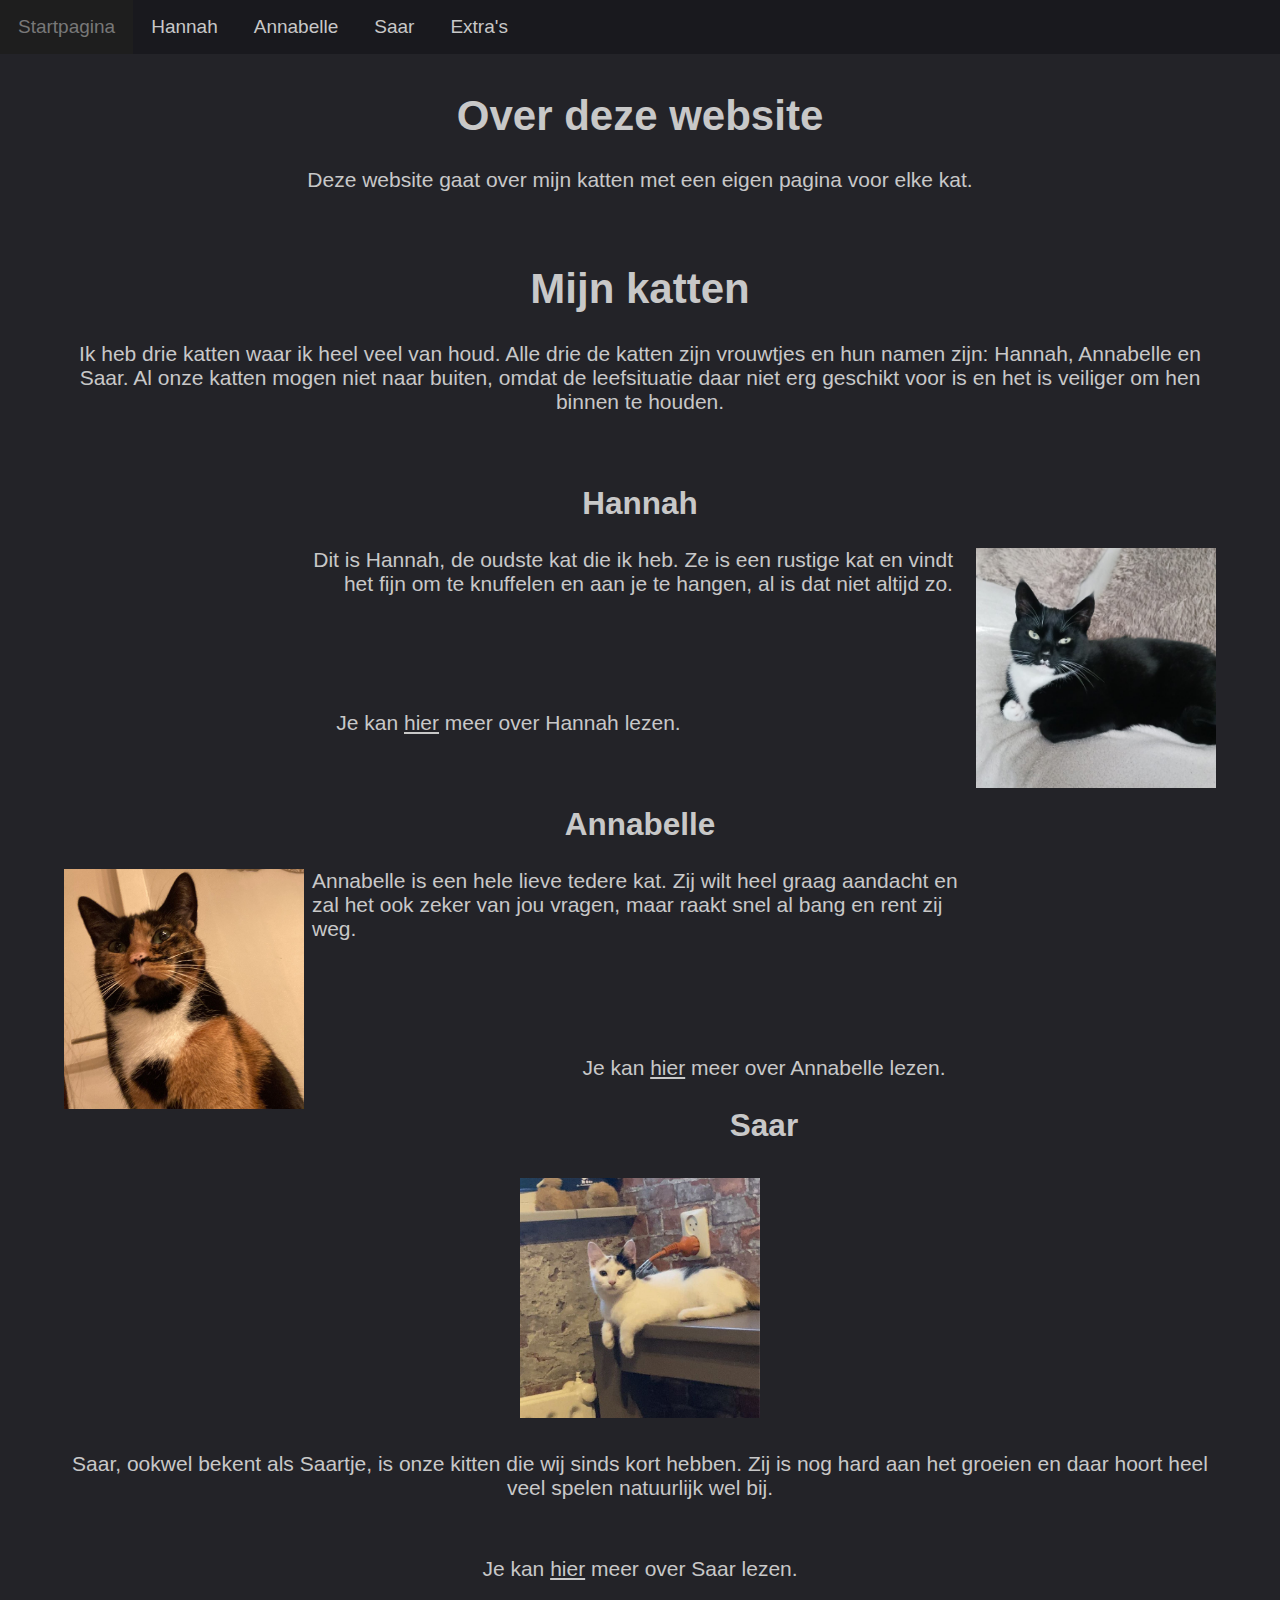
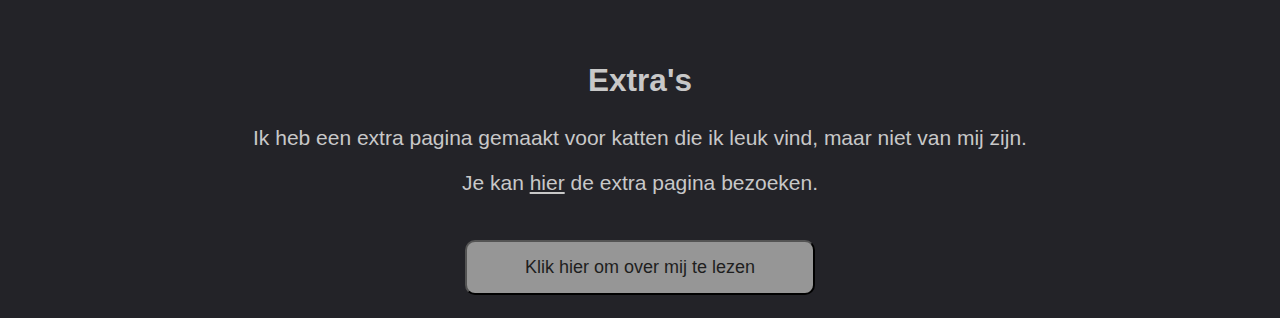
<file: index.html>
<!DOCTYPE html>
<html>
  <head>
    <title>Katten Homepagina</title>
    <link rel="stylesheet" type="text/css" href="global.css">
		<link rel="stylesheet" type="text/css" href="index.css">
    <link rel="icon" type="image/x-icon" href="favicon.ico">
    <!-- https://openclipart.org/detail/166759/cat-face-outline -->
  </head>
  <body>
    <main>
      <nav class="navbar">
        <a class="selected">Startpagina</a>
        <a href="hannah.html">Hannah</a>
        <a href="annabelle.html">Annabelle</a>
        <a href="saar.html">Saar</a>
        <a href="extras.html">Extra's</a>
      </nav>

      <article class="indexArticle">
        <div class="aboutSite">
          <h1>Over deze website</h1>
          <p>
            Deze website gaat over mijn katten met een eigen pagina voor elke
            kat.
          </p>
        </div>
        <br>
        <div class="aboutCats">
          <h1>Mijn katten</h1>
          <p>
            Ik heb drie katten waar ik heel veel van houd. Alle drie de katten
            zijn vrouwtjes en hun namen zijn: Hannah, Annabelle en Saar. Al onze
            katten mogen niet naar buiten, omdat de leefsituatie daar niet erg
            geschikt voor is en het is veiliger om hen binnen te houden.
          </p>
          <br />
          <div class="aboutHannah">
            <h2>Hannah</h2>
            <img id="imageHannah" src="img_Hannah_1.jpg" alt="Afbeelding van Hannah.">
            <p id="textImageHannah">
              Dit is Hannah, de oudste kat die ik heb. Ze is een rustige kat en
              vindt het fijn om te knuffelen en aan je te hangen, al is dat niet altijd zo.
            </p>
            <p>Je kan <a href="hannah.html">hier</a> meer over Hannah lezen.</p>
          </div>
          <br>
          <div class="aboutAnnabelle">
            <h2>Annabelle</h2>
			      <img id="imageAnnabelle" src="img_Annabelle_1.jpg" alt="Afbeelding van Annabelle.">
            <p id="textImageAnnabelle">
              Annabelle is een hele lieve tedere kat. Zij wilt heel graag aandacht en zal het ook zeker van jou vragen, maar raakt snel al bang en rent zij weg.
            </p>
            <p>Je kan <a href="annabelle.html">hier</a> meer over Annabelle lezen.</p>
          </div>
          <div class="aboutSaar">
            <h2>Saar</h2>
            <img id="imageSaar" src="img_Saar_1.jpg" alt="Afbeelding van Saar.">
            <p id="textImageSaar">
              Saar, ookwel bekent als Saartje, is onze kitten die wij sinds kort hebben. Zij is nog hard aan het groeien en daar hoort heel veel spelen natuurlijk wel bij.
            </p>
            <p>Je kan <a href="saar.html">hier</a> meer over Saar lezen.</p>
          </div>
        </div>
        <br>
      </article>
    </main>
    <footer class="indexFooter">
      <div id="aboutExtras">
        <h2>Extra's</h2>
        <p>Ik heb een extra pagina gemaakt voor katten die ik leuk vind, maar niet van mij zijn.</p>
        <p>Je kan <a href="extras.html">hier</a> de extra pagina bezoeken.</p>
        <br>
      </div>
      <button type="button" onclick="toggleAboutMe()" id="buttonAboutMe">
        Klik hier om over mij te lezen
      </button>
      <div id="container-AboutMe">
        <h1>Over mij</h1>
        <p id="aboutMe">
          Mijn naam is Rogier en ik ben %% jaar oud.
          Ik heb gekozen om mijn website over mijn katten te houden, 
          omdat ik heel veel van katten houd en vooral van mijn eigen katten.
        </p>
      </div>
    </footer>

    <script src="index.js"></script>
    <noscript>JavaScript wordt niet ondersteund door uw browser.</noscript>
  </body>
</html>
</file>
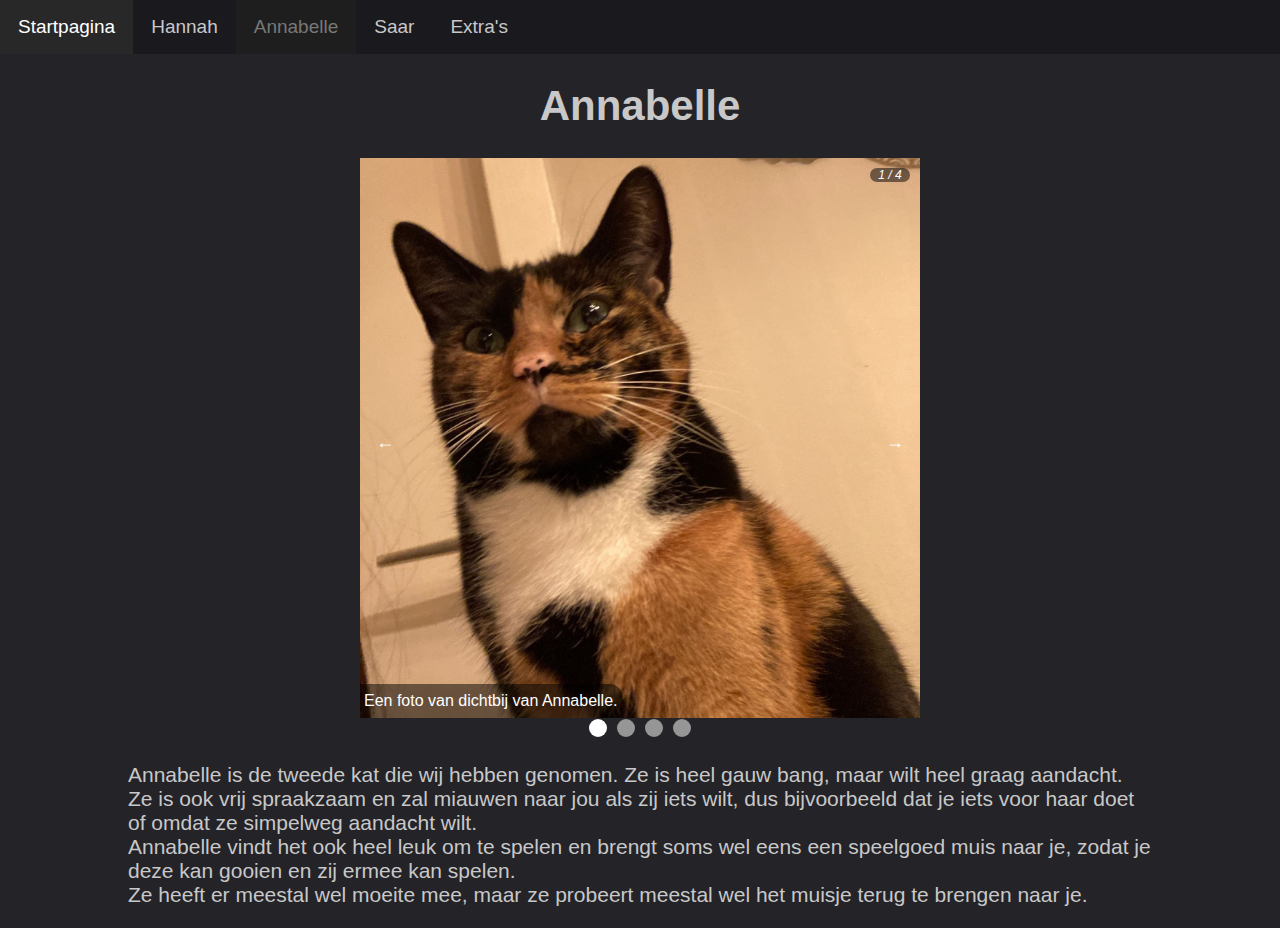
<file: annabelle.html>
<!DOCTYPE html>
<html>
	<head>
		<title>Kat - Annabelle</title>
		<link rel="stylesheet" type="text/css" href="global.css">
		<link rel="stylesheet" type="text/css" href="catPage.css">
		<link rel="icon" type="image/x-icon" href="favicon.ico">
		<!-- https://openclipart.org/detail/166759/cat-face-outline -->
	</head>
	<body>
		<main>
			<div class="navbar">
				<a href="index.html">Startpagina</a>
				<a href="hannah.html">Hannah</a>
				<a class="selected">Annabelle</a>
				<a href="saar.html">Saar</a>
				<a href="extras.html">Extra's</a>
			</div>

			<h1>Annabelle</h1>

			<div class="imageHolder">
				<div class="slide">
					<div id="numberText">1 / 4</div>
					<img src="img_Annabelle_1.jpg" alt="Afbeelding van Annabelle.">
					<div id="imageText">Een foto van dichtbij van Annabelle.</div>
				</div>

				<div class="slide">
					<div id="numberText">2 / 4</div>
					<img src="img_Annabelle_2.jpg" alt="Afbeelding van Annabelle.">
					<div id="imageText">Annabelle die in de camera kijkt.</div>
				</div>

				<div class="slide">
					<div id="numberText">3 / 4</div>
					<img src="img_Annabelle_3.jpg" alt="Afbeelding van Annabelle.">
					<div id="imageText">Annabelle zit op de stoel, terwijl Hannah naar haar kijkt.</div>
				</div>

				<div class="slide">
					<div id="numberText">4 / 4</div>
					<img src="img_Annabelle_4.jpg" alt="Afbeelding van Annabelle.">
					<div id="imageText">Annabelle ligt op mijn schoot en kijkt naar het broodje in mijn hand.</div>
				</div>

				<a id="prevImage" onclick="showSlide(slideIndex-=1)">←</a>
				<a id="nextImage" onclick="showSlide(slideIndex+=1)">→</a>
			</div>

			<div>
				<span class="imageDot" onclick="showSlide(slideIndex = 1)"></span>
				<span class="imageDot" onclick="showSlide(slideIndex = 2)"></span>
				<span class="imageDot" onclick="showSlide(slideIndex = 3)"></span>
				<span class="imageDot" onclick="showSlide(slideIndex = 4)"></span>
			</div>
			
			<p>
				Annabelle is de tweede kat die wij hebben genomen. Ze is heel gauw bang, maar wilt heel graag aandacht.<br>
				Ze is ook vrij spraakzaam en zal miauwen naar jou als zij iets wilt,
				dus bijvoorbeeld dat je iets voor haar doet of omdat ze simpelweg aandacht wilt.<br>
				Annabelle vindt het ook heel leuk om te spelen en brengt soms wel eens een speelgoed muis naar je,
				zodat je deze kan gooien en zij ermee kan spelen.<br>
				Ze heeft er meestal wel moeite mee, maar ze probeert meestal wel het muisje terug te brengen naar je.
			</p>
		</main>
		
		<script src="catPage.js"></script>
	</body>
</html>
</file>
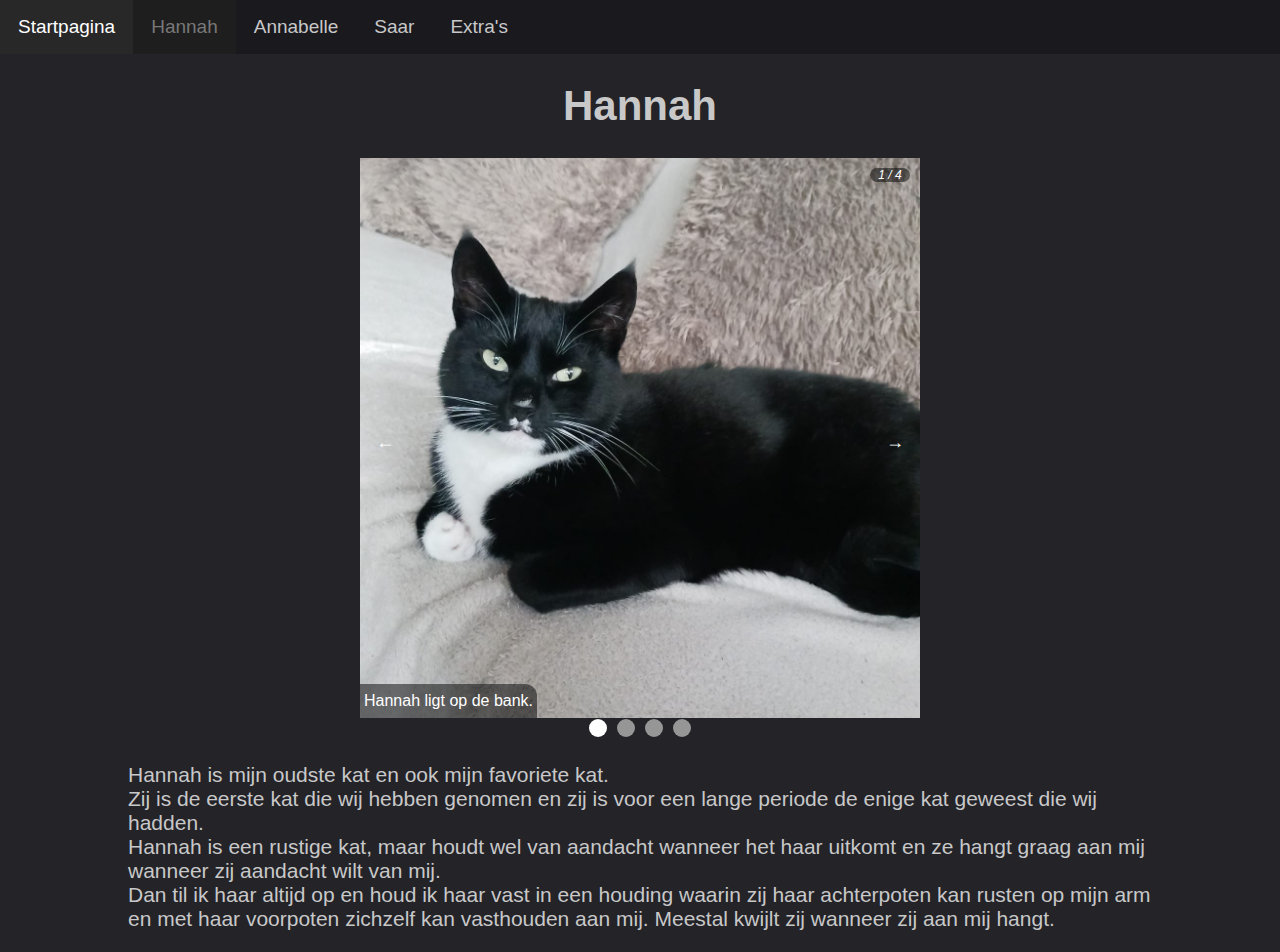
<file: hannah.html>
<!DOCTYPE html>
<html>
	<head>
		<title>Kat - Hannah</title>
		<link rel="stylesheet" type="text/css" href="global.css">
		<link rel="stylesheet" type="text/css" href="catPage.css">
		<link rel="icon" type="image/x-icon" href="favicon.ico">
		<!-- https://openclipart.org/detail/166759/cat-face-outline -->
	</head>
	<body>
		<main>
			<div class="navbar">
				<a href="index.html">Startpagina</a>
				<a class="selected">Hannah</a>
				<a href="annabelle.html">Annabelle</a>
				<a href="saar.html">Saar</a>
				<a href="extras.html">Extra's</a>
			</div>

			<h1>Hannah</h1>

			<div class="imageHolder">
				<div class="slide">
					<div id="numberText">1 / 4</div>
					<img src="img_Hannah_1.jpg" alt="Afbeelding van Hannah.">
					<div id="imageText">Hannah ligt op de bank.</div>
				</div>

				<div class="slide">
					<div id="numberText">2 / 4</div>
					<img src="img_Hannah_2.jpg" alt="Afbeelding van Hannah.">
					<div id="imageText">Hannah slapend op mijn bed.</div>
				</div>

				<div class="slide">
					<div id="numberText">3 / 4</div>
					<img src="img_Hannah_3.jpg" alt="Afbeelding van Hannah.">
					<div id="imageText">Hannah zit op de tafel.</div>
				</div>

				<div class="slide">
					<div id="numberText">4 / 4</div>
					<img src="img_Saar_2.jpg" alt="Afbeelding van Hannah.">
					<div id="imageText">Hannah die naar Saar kijkt.</div>
				</div>

				<a id="prevImage" onclick="showSlide(slideIndex-=1)">←</a>
				<a id="nextImage" onclick="showSlide(slideIndex+=1)">→</a>
			</div>
			
			<div>
				<span class="imageDot" onclick="showSlide(slideIndex = 1)"></span>
				<span class="imageDot" onclick="showSlide(slideIndex = 2)"></span>
				<span class="imageDot" onclick="showSlide(slideIndex = 3)"></span>
				<span class="imageDot" onclick="showSlide(slideIndex = 4)"></span>
			</div>

			<p>Hannah is mijn oudste kat en ook mijn favoriete kat.<br>
				Zij is de eerste kat die wij hebben genomen en
				zij is voor een lange periode de enige kat geweest die wij hadden.<br>
				Hannah is een rustige kat, maar houdt wel van aandacht wanneer het haar uitkomt en
				ze hangt graag aan mij wanneer zij aandacht wilt van mij.<br>
				Dan til ik haar altijd op en houd ik haar vast in een houding waarin zij haar achterpoten kan rusten op mijn arm en
				met haar voorpoten zichzelf kan vasthouden aan mij. Meestal kwijlt zij wanneer zij aan mij hangt.
			</p>
		</main>
		
		<script src="catPage.js"></script>
	</body>
</html>
</file>
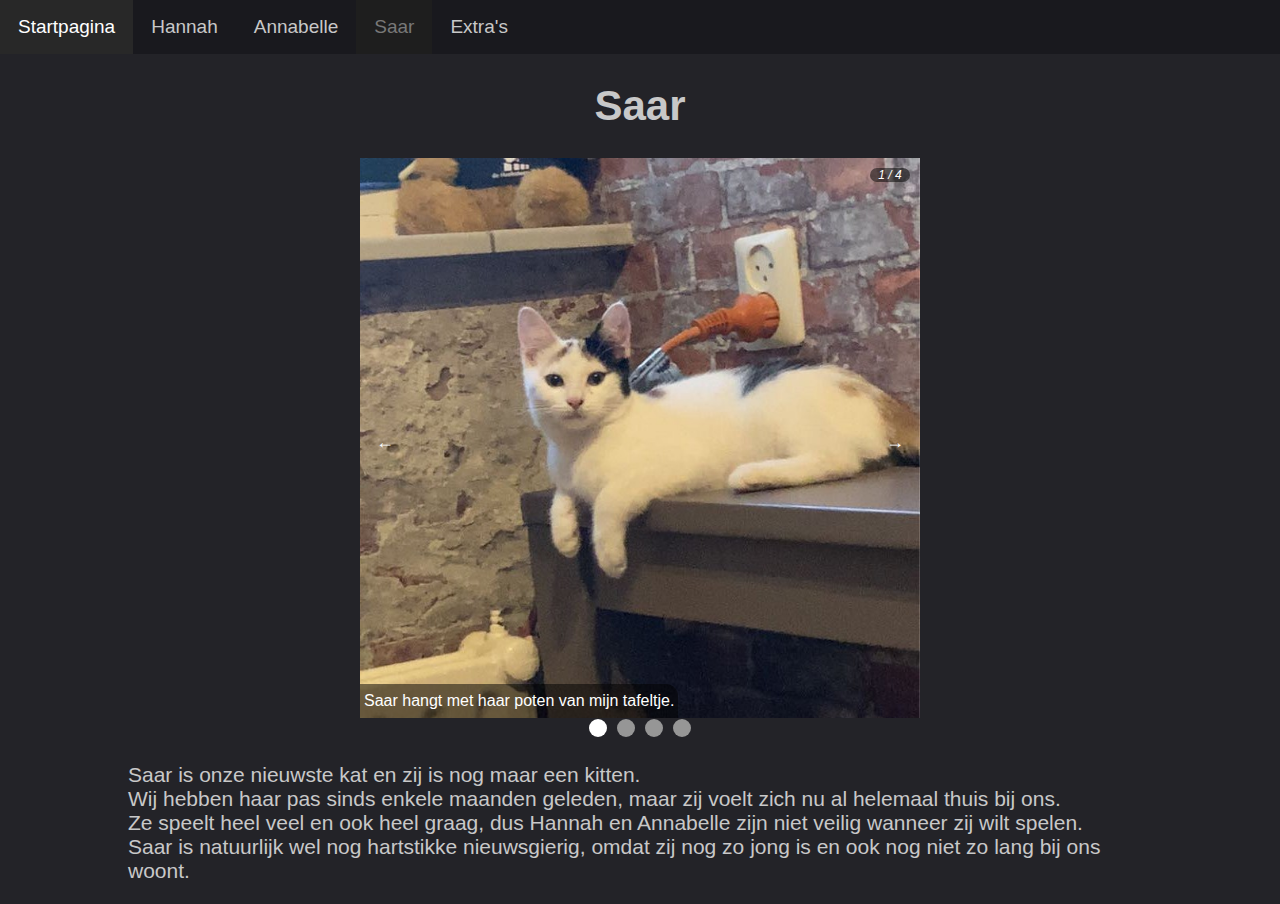
<file: saar.html>
<!DOCTYPE html>
<html>
	<head>
		<title>Kat - Saar</title>
		<link rel="stylesheet" type="text/css" href="global.css"> <!-- voor dingen die ELKE pagina heeft-->
		<link rel="stylesheet" type="text/css" href="catPage.css"> <!-- voor dingen die ELKE pagina voor een individuele kat heeft-->
		<link rel="icon" type="image/x-icon" href="favicon.ico">
		<!-- https://openclipart.org/detail/166759/cat-face-outline -->
	</head>
	<body>
		<main>
		<div class="navbar">
			<a href="index.html">Startpagina</a>
			<a href="hannah.html">Hannah</a>
			<a href="annabelle.html">Annabelle</a>
			<a class="selected">Saar</a>
			<a href="extras.html">Extra's</a>
		</div>

		<h1>Saar</h1>

		<div class="imageHolder">
			<div class="slide">
				<div id="numberText">1 / 4</div>
				<img src="img_Saar_1.jpg" alt="Afbeelding van Saar.">
				<div id="imageText">Saar hangt met haar poten van mijn tafeltje.</div>
			</div>

			<div class="slide">
				<div id="numberText">2 / 4</div>
				<img src="img_Saar_2.jpg" alt="Afbeelding van Saar.">
				<div id="imageText">Saar kijkt naar mij, terwijl Hannah naar haar kijkt.</div>
			</div>

			<div class="slide">
				<div id="numberText">3 / 4</div>
				<img src="img_Saar_3.jpg" alt="Afbeelding van Saar.">
				<div id="imageText">Saar staat naast de ingang van de keuken.</div>
			</div>

			<div class="slide">
				<div id="numberText">4 / 4</div>
				<img src="img_Saar_4.jpg" alt="Afbeelding van Saar.">
				<div id="imageText">Foto van Saar van dichtbij.</div>
			</div>
			
			<a id="prevImage" onclick="showSlide(slideIndex-=1)">←</a>
			<a id="nextImage" onclick="showSlide(slideIndex+=1)">→</a>
		</div>

		<div>
			<span class="imageDot" onclick="showSlide(slideIndex = 1)"></span>
			<span class="imageDot" onclick="showSlide(slideIndex = 2)"></span>
			<span class="imageDot" onclick="showSlide(slideIndex = 3)"></span>
			<span class="imageDot" onclick="showSlide(slideIndex = 4)"></span>
		</div>

		<p>Saar is onze nieuwste kat en zij is nog maar een kitten.<br>
			Wij hebben haar pas sinds enkele maanden geleden, maar zij voelt zich nu al helemaal thuis bij ons.<br>
			Ze speelt heel veel en ook heel graag,
			dus Hannah en Annabelle zijn niet veilig wanneer zij wilt spelen.<br>
			Saar is natuurlijk wel nog hartstikke nieuwsgierig, omdat zij nog zo jong is en ook nog niet zo lang bij ons woont.
		</p>
	</main>
	
	<script src="catPage.js"></script>
</body>
</html>
</file>
<file: global.css>
/* global */
body {
	text-align: center;
	color: rgb(200,200,200);
	margin: 0;
	font-family: Verdana, Helvetica, Arial;
	font-size: 21px;
	background-color: rgb(35,35,40);
}

.navbar {
	overflow: hidden;
	background-color: rgb(25,25,30);
}

.navbar a {
	padding: 16px 18px;
	color: rgb(200,200,200);
	float: left;
	text-decoration: none;
	font-size: 19px;
	transition-duration: 0.15s;
}

.navbar a:hover {
	color: #FFFFFF;
	background-color: rgb(40,40,40);
	transition-duration: 0.15s;
	cursor: pointer;
}

.navbar a.selected {
	color: rgb(120,120,120);
	background-color: rgb(30,30,30);
	cursor: default;
}
</file>
<file: index.css>
.indexArticle {
	padding: 10px 5%;
}

#imageHannah {
	width: 240px;
	overflow: hidden;
	height: 240px;
	float: right;
	padding-left: 2%;
}

#textImageHannah{
	margin: 0 0 10% 240px;
	text-align: right;
}

#imageAnnabelle {
	width: 240px;
	overflow: hidden;
	height: 240px;
	float: left;
	padding-right: 8px;
}

#textImageAnnabelle{
	margin: 0 240px 10% 0;
	text-align: left;
}

#imageSaar {
	width: 240px;
	overflow: hidden;
	height: 240px;
	padding: 8px 0;
}

#textImageSaar{
	margin-bottom: 5%;
}

.indexArticle .aboutCats a, .indexFooter a{
	color: rgb(200,200,200);
	font-weight: normal;
}

.indexArticle .aboutCats a:hover, .indexFooter a:hover{
	color: #FFFFFF;
	text-decoration-line: underline;
	font-weight: bold;
}

.indexFooter {
	padding: 0 5%;
}

.indexFooter h1 {
	font-size: 30px;
}

#buttonAboutMe{
	background-color: rgb(150,150,150);
	border-radius: 10px;
	color: rgb(30,30,30);
	width: 50%;
	max-width: 350px;
	margin-bottom: 2%;
	height: 55px;
	font-size: 18px;
	cursor: pointer;
}

#container-AboutMe {
	display: none;
	width: 100%;
	padding-bottom: 1%;
}
</file>
<file: catPage.css>
h1{
	text-align: center;
  width: 100%;
}

 p{
	text-align: left;
	padding: 0 10%;
}

.imageHolder {
  max-width: 560px;
  position: relative;
  margin: auto;
}

.slide{
	display: none;
  width: 560px;
  height: 560px;
}

.slide img{
	width: 560px;
	height: auto;
}

#imageText{
	color: rgb(255,255,255);
  font-size: 16px;
	background-color: rgba(0,0,0,.5);
  border-radius: 0 12px 0 0;
  padding: 8px 4px;
  position: absolute;
  bottom: 0;
  max-width: 85%;
  width: fit-content;
  height: auto;
  text-align: center;
}

#numberText{
	color: rgb(255,255,255);
  font-style: italic;
  font-size: 12px;
  background-color: rgba(0,0,0,0.5);
  position: absolute;
  width: 40px;
  border-radius: 10px;
  top: 10px;
  right: 10px;
}

#prevImage, #nextImage {
  cursor: pointer;
  position: absolute;
  top: 50%;
  width: auto;
  margin-top: -22px;
  padding: 16px;
  color: rgb(255,255,255);
  font-weight: bold;
  font-size: 18px;
  transition: 0.6s ease;
  border-radius: 0 3px 3px 0;
  user-select: none;
}

#nextImage {
	right: 0;
	border-radius: 3px 0 0 3px;
}

#prevImage {
	left: 0;
}

#prevImage:hover, #nextImage:hover{
	background-color: rgba(0,0,0,0.8);
	transition-duration: 0.45s;
}

.imageDot {
  cursor: pointer;
  height: 18px;
  width: 18px;
  margin: 0 2px;
  background-color: rgb(150,150,150);
  border-radius: 50%;
  display: inline-block;
  transition-duration: 0.25s;
}

.imageDot.active, .imageDot:hover {
	background-color: rgb(255,255,255);
	transition-duration: 0.35s;
}
</file>
